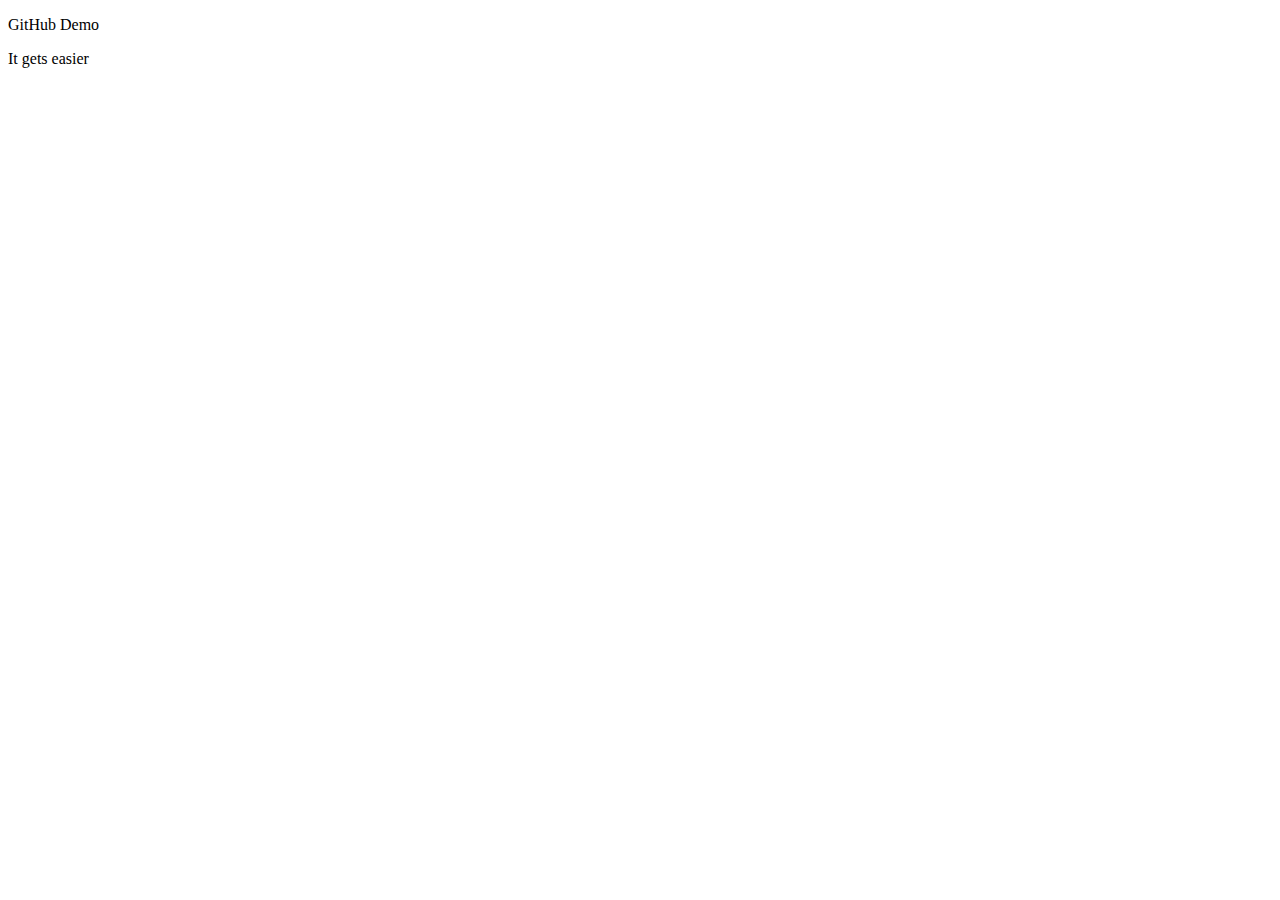
<file: index.html>
<!DOCTYPE html>
<html lang="en">
	<head>
		<meta charset="UTF-8" />
		<meta http-equiv="X-UA-Compatible" content="IE=edge" />
		<meta name="viewport" content="width=device-width, initial-scale=1.0" />
		<title>Document</title>
	</head>
	<body>
		<p>GitHub Demo</p>
		<p>It gets easier</p>
	</body>
</html>
</file>
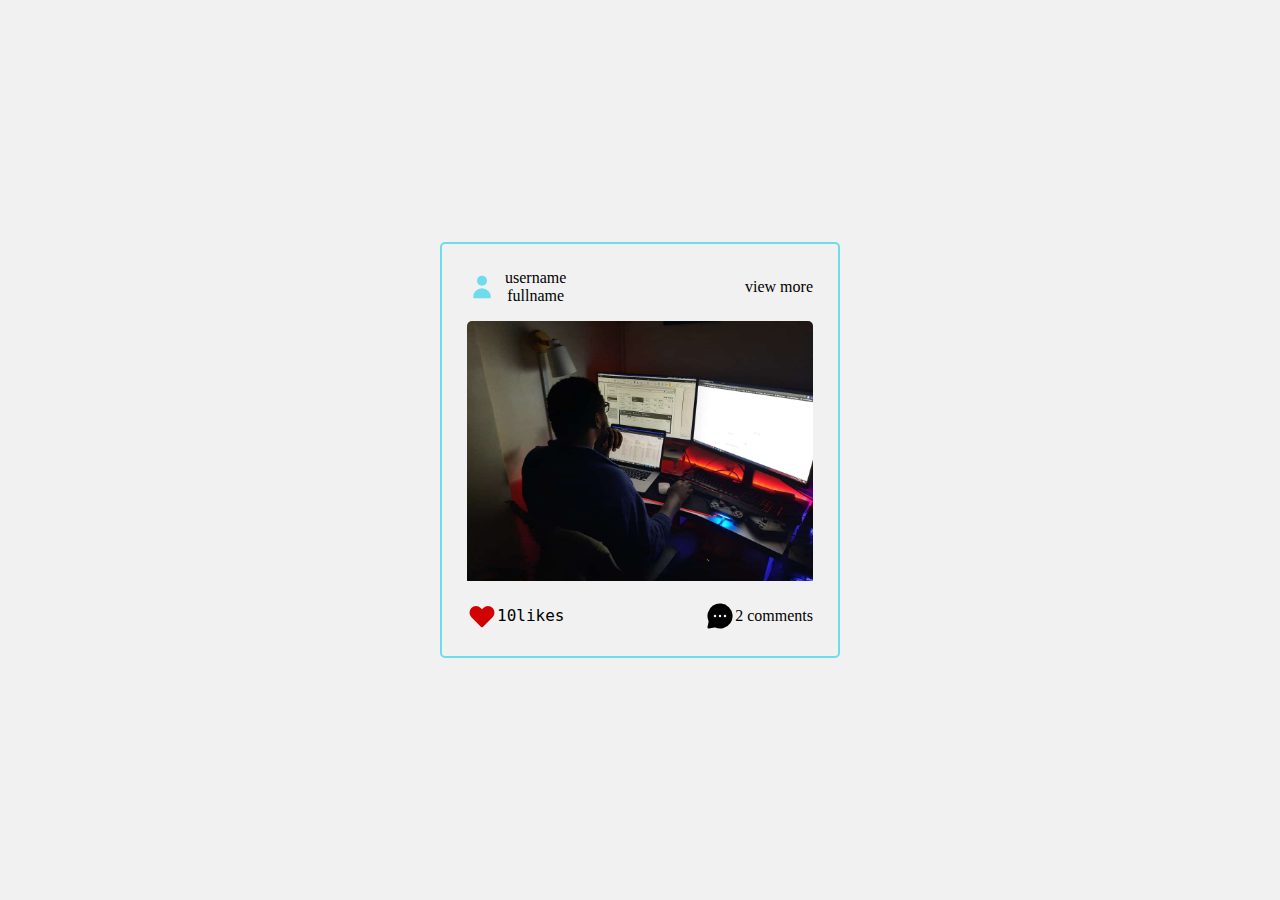
<file: assignment.html>
<!DOCTYPE html>
<html lang="en">
	<head>
		<meta charset="UTF-8" />
		<meta http-equiv="X-UA-Compatible" content="IE=edge" />
		<meta name="viewport" content="width=device-width, initial-scale=1.0" />
		<link rel="stylesheet" href="assignment.css" />
		<title>Document</title>
	</head>
	<body>
		<div class="container">
			<div class="user_info">
				<div class="user_info__container">
					<div class="user_info__display_picture">
						<svg
							class="user_image"
							xmlns="http://www.w3.org/2000/svg"
							viewBox="0 0 24 24"
						>
							<g data-name="Layer 2">
								<g data-name="person">
									<rect width="24" height="24" opacity="0" />
									<path d="M12 11a4 4 0 1 0-4-4 4 4 0 0 0 4 4z" />
									<path
										d="M18 21a1 1 0 0 0 1-1 7 7 0 0 0-14 0 1 1 0 0 0 1 1z"
									/>
								</g>
							</g>
						</svg>
					</div>
					<div class="user_info__details">
						<span>username</span>
						<span>fullname</span>
					</div>
				</div>
				<div class="user_info__more_details">
					<a href="./view_more.html">view more</a>
				</div>
			</div>
			<div class="image">
				<img src="./test.jpg" alt="test_image" />
			</div>
			<div class="image_feeds">
				<div class="image_feeds__icon">
					<svg
						class="likes"
						xmlns="http://www.w3.org/2000/svg"
						viewBox="0 0 24 24"
					>
						<g data-name="Layer 2">
							<g data-name="heart">
								<rect width="24" height="24" opacity="0" />
								<path
									d="M12 21a1 1 0 0 1-.71-.29l-7.77-7.78a5.26 5.26 0 0 1 0-7.4 5.24 5.24 0 0 1 7.4 0L12 6.61l1.08-1.08a5.24 5.24 0 0 1 7.4 0 5.26 5.26 0 0 1 0 7.4l-7.77 7.78A1 1 0 0 1 12 21z"
								/>
							</g>
						</g>
					</svg>
					10likes
				</div>
				<div class="image_feeds__comments">
					<svg
						class="comment"
						xmlns="http://www.w3.org/2000/svg"
						viewBox="0 0 24 24"
					>
						<g data-name="Layer 2">
							<g data-name="message-circle">
								<rect width="24" height="24" opacity="0" />
								<path
									d="M19.07 4.93a10 10 0 0 0-16.28 11 1.06 1.06 0 0 1 .09.64L2 20.8a1 1 0 0 0 .27.91A1 1 0 0 0 3 22h.2l4.28-.86a1.26 1.26 0 0 1 .64.09 10 10 0 0 0 11-16.28zM8 13a1 1 0 1 1 1-1 1 1 0 0 1-1 1zm4 0a1 1 0 1 1 1-1 1 1 0 0 1-1 1zm4 0a1 1 0 1 1 1-1 1 1 0 0 1-1 1z"
								/>
							</g>
						</g>
					</svg>
					2 comments
				</div>
			</div>
		</div>
	</body>
</html>
</file>
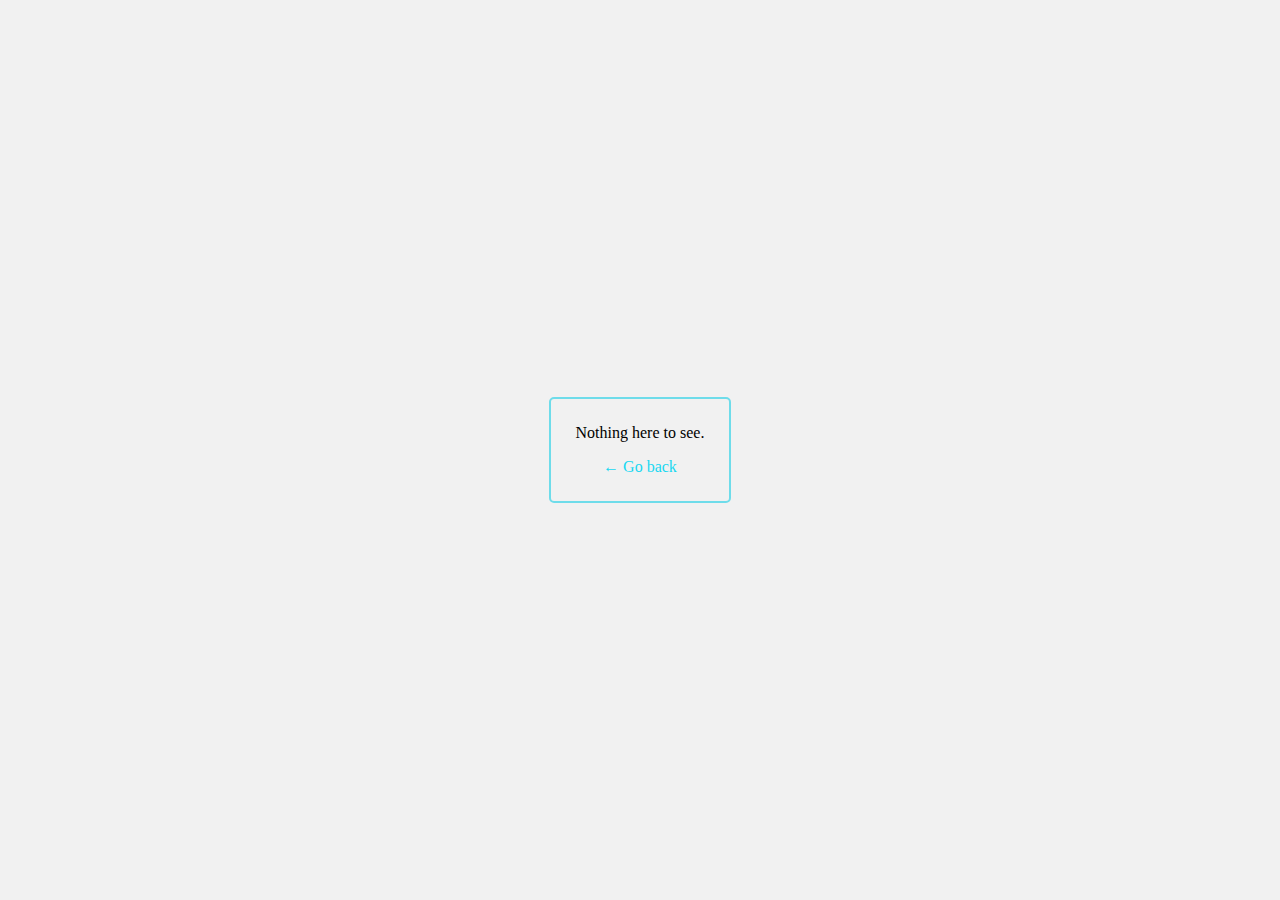
<file: view_more.html>
<!DOCTYPE html>
<html lang="en">
	<head>
		<meta charset="UTF-8" />
		<meta http-equiv="X-UA-Compatible" content="IE=edge" />
		<meta name="viewport" content="width=device-width, initial-scale=1.0" />
		<title>Document</title>
		<link rel="stylesheet" href="assignment.css" />
		<style>
			div {
				text-align: center;
			}
			p {
				margin: 0;
			}
			a {
				text-decoration: none;
				color: inherit;
				color: #17d8f1;
				transition: color 0.2s ease-in-out;
			}

			a:hover {
				color: #027b80;
			}
		</style>
	</head>
	<body>
		<div class="container">
			<p>Nothing here to see.</p>
			<a href="./assignment.html">&larr; Go back</a>
		</div>
	</body>
</html>
</file>
<file: assignment.css>
body {
	margin: 0;
	padding: 0;
	background-color: #f1f1f1;
	display: flex;
	justify-content: center;
	align-items: center;
	min-height: 100vh;
}

* {
	box-sizing: border-box;
}

.container {
	margin: 50px auto;
	border: 2px solid #6edcea;
	border-radius: 5px;
	max-width: 400px;
	padding: 25px;
	display: flex;
	flex-direction: column;
	gap: 1rem;
}

svg {
	width: 30px;
}

svg.user_image {
	fill: #6edcea;
	max-width: 100%;
}

svg.likes {
	fill: #d20202;
}

.user_info {
	display: flex;
	justify-content: space-between;
	align-content: center;
}

.user_info__container {
	display: flex;
	gap: 0.5rem;
}

.user_info__display_picture {
	display: flex;
	align-items: center;
}

.user_info__details {
	display: flex;
	flex-direction: column;
	align-items: center;
}

.user_info__more_details {
	cursor: pointer;
	display: flex;
	align-items: center;
	position: relative;
}

.user_info__more_details a {
	text-decoration: none;
	color: inherit;
	border-radius: 5px;
	transition: all 0.15s ease-in-out;
}

.user_info__more_details a:visited {
	color: #0955c7;
}

.user_info__more_details a:hover {
	background: #6edcea;
	color: white;
	padding: 5px;
}

.user_info__more_details a:active {
	color: #6edcea;
	background: transparent;
}

.image_feeds {
	display: flex;
	justify-content: space-between;
}

.image_feeds__icon {
	display: flex;
	align-items: center;
	font-family: "Monaco", monospace;
}

.image_feeds__comments {
	display: flex;
	align-items: center;
	font-family: "lucida Handwriting", "cursive";
}

.image {
	border-radius: 5px;
	overflow: hidden;
}

img {
	max-width: 100%;
}
</file>
